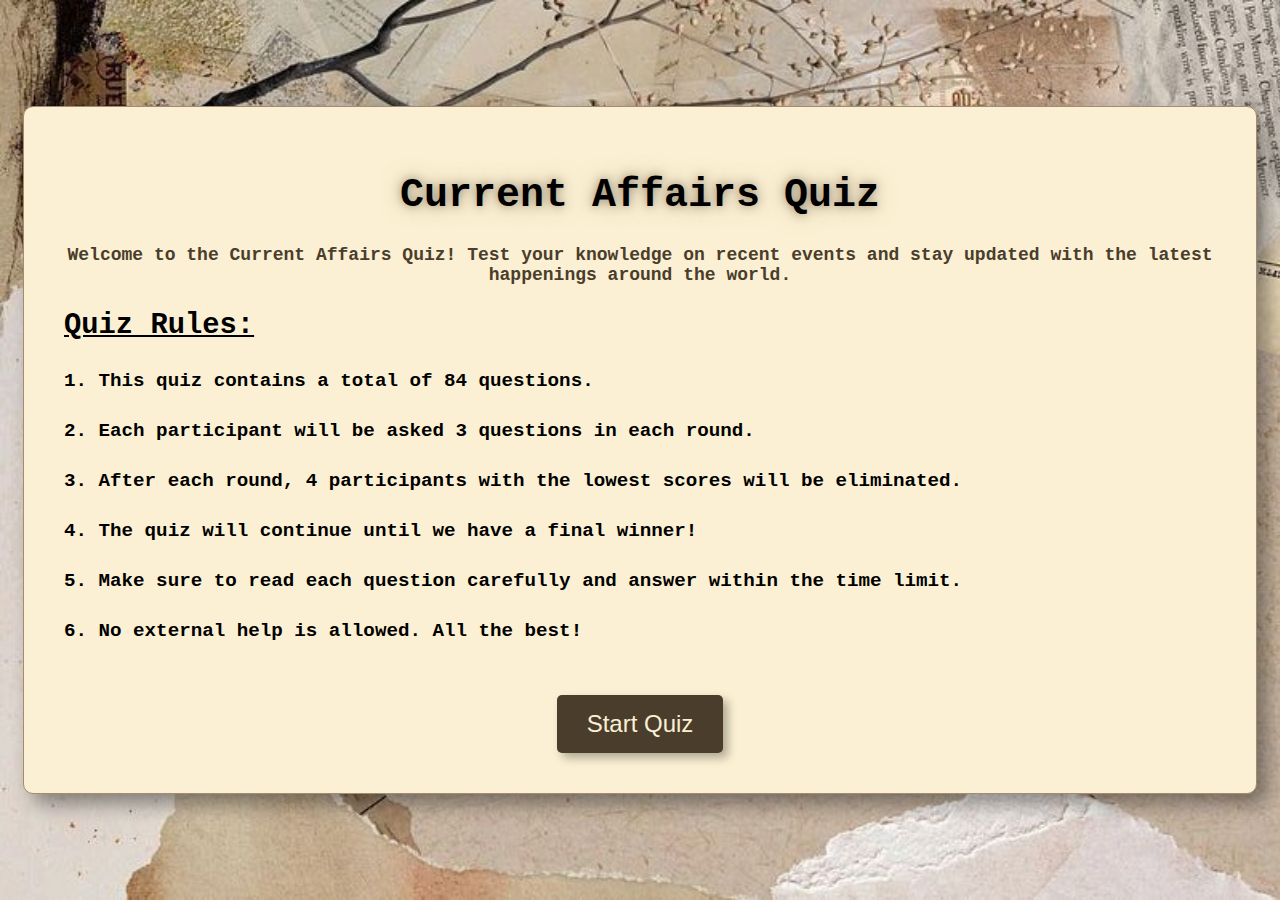
<file: index.html>
<!DOCTYPE html>
<html lang="en">
<head>
    <meta charset="UTF-8">
    <meta name="viewport" content="width=device-width, initial-scale=1.0">
    <title>Current Affairs Quiz</title>
    <style>
        /* Overall Page Styling */
        body {
            font-family: 'Courier New', Courier, monospace;
            font-weight: bold;
            display: flex;
            justify-content: center;
            align-items: center;
            min-height: 100vh;
            background-image: url(./CA.jpg);
            background-repeat: no-repeat;
            background-size: cover;
            margin: 0;
            color: #4a3d2c;
            position: relative;
        }
        
        /* Overlay and Loader Styling */
        .overlay {
            display: none;
            position: absolute;
            top: 0;
            left: 0;
            width: 100%;
            height: 100%;
            background: rgba(0, 0, 0, 0.6);
            z-index: 1;
            justify-content: center;
            align-items: center;
        }
        
        .loader {
            width: fit-content;
            font-weight: bold;
            font-family: monospace;
            font-size: 70px;
            background: linear-gradient(90deg, #250000 50%, #0000 0) right / 200% 100%;
            animation: l21 0.8s infinite linear;
        }

        .loader::before {
            content: "Loading...";
            color: #0000;
            padding: 0 5px;
            background: inherit;
            background-image: linear-gradient(90deg, #a58b6f 50%, #0000 0);
            -webkit-background-clip: text;
            background-clip: text;
        }

        @keyframes l21 {
            100% { background-position: left; }
        }

        
        /* Container Styling */
        .container {
            text-align: center;
            background-color: #fbf0d3;
            padding: 40px;
            border-radius: 10px;
            box-shadow: 10px 10px 20px rgba(0, 0, 0, 0.4);
            width: 90%;
            max-width: 1200px;
            border: 1px solid #a58b6f;
            z-index: 2;
        }
        
        /* Heading Styling */
        .container h1 {
            font-size: 2.5em;
            color: #000000;
            text-shadow: 0 4px 8px rgba(74, 61, 44, 0.3);
        }
        .container p{
            font-size: large;
            font-weight: bolder;
        }
        /* Rules Section */
        .rules {
            text-align: left;
            margin-top: 20px;
        }
        
        .rules h2 {
            color: #000000;
            font-size: 1.8em;
            text-decoration: underline;
        }
        
        .rules p {
            line-height: 1.6;
            font-size: 1.2em;
            color: #000000;
        }
        
        /* Start Button Styling */
        .start-btn {
            margin-top: 30px;
            padding: 15px 30px;
            font-size: 1.5em;
            color: #fbf0d3;
            background-color: #4a3d2c;
            border: none;
            border-radius: 5px;
            cursor: pointer;
            box-shadow: 5px 5px 10px rgba(0, 0, 0, 0.3);
            transition: background-color 0.3s ease;
        }
        
        .start-btn:hover {
            background-color: #3a3025;
        }
        
        /* Subtle Glow for the Title */
        .container h1 {
            text-shadow: 
                0 0 10px rgba(74, 61, 44, 0.5),
                0 0 20px rgba(165, 139, 111, 0.5);
        }
    </style>
</head>
<body>

<div class="overlay" id="overlay">
    <div class="loader" id="loader"></div>
</div>

<div class="container" id="content">
    <h1>Current Affairs Quiz</h1>
    <p>Welcome to the Current Affairs Quiz! Test your knowledge on recent events and stay updated with the latest happenings around the world.</p>
    
    <div class="rules">
        <h2>Quiz Rules:</h2>
        <p>1. This quiz contains a total of 84 questions.</p>
        <p>2. Each participant will be asked 3 questions in each round.</p>
        <p>3. After each round, 4 participants with the lowest scores will be eliminated.</p>
        <p>4. The quiz will continue until we have a final winner!</p>
        <p>5. Make sure to read each question carefully and answer within the time limit.</p>
        <p>6. No external help is allowed. All the best!</p>
    </div>

    <button class="start-btn" onclick="startQuiz()">Start Quiz</button>
</div>

<script>
    function startQuiz() {
        document.getElementById('overlay').style.display = 'flex';
        document.getElementById('loader').style.display = 'block';
        document.getElementById('content').style.display = 'none';

        setTimeout(() => {
            window.location.href = "quiz.html"; // Redirects to the quiz questions page
        }, 750);
    }
</script>

</body>
</html>
</file>
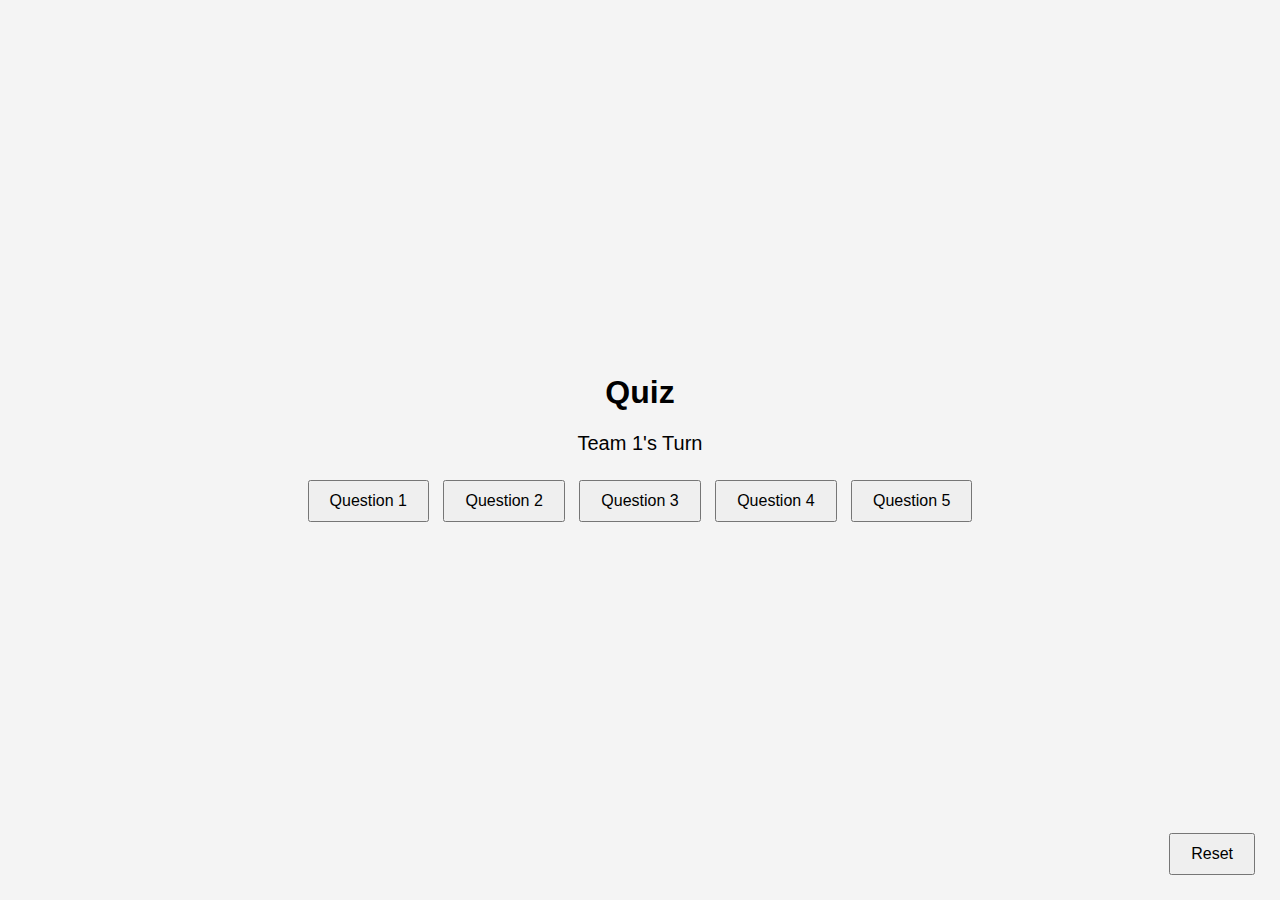
<file: quiz template.html>
<!DOCTYPE html>
<html lang="en">
<head>
    <meta charset="UTF-8">
    <meta name="viewport" content="width=device-width, initial-scale=1.0">
    <title>Current Afairs Quiz</title>
    <style>
        body {
            font-family: Arial, sans-serif;
            display: flex;
            justify-content: center;
            align-items: center;
            height: 100vh;
            background-color: #f4f4f4;
            margin: 0;
        }

        .container {
            text-align: center;
        }

        .button-container {
            margin: 20px 0;
        }

        button {
            padding: 10px 20px;
            margin: 5px;
            font-size: 16px;
        }

        .modal {
            display: none;
            position: fixed;
            z-index: 1;
            left: 0;
            top: 0;
            width: 100%;
            height: 100%;
            overflow: auto;
            background-color: rgba(0,0,0,0.4);
        }

        .modal-content {
            background-color: #fff;
            margin: 15% auto;
            padding: 20px;
            border: 1px solid #888;
            width: 300px;
            position: relative;
            text-align: center;
        }

        .close {
            color: #aaa;
            float: right;
            font-size: 28px;
            font-weight: bold;
        }

        .close:hover,
        .close:focus {
            color: black;
            text-decoration: none;
            cursor: pointer;
        }

        .timer {
            position: absolute;
            top: 10px;
            right: 20px;
            font-size: 18px;
            color: red;
        }

        .team {
            font-size: 20px;
            margin-bottom: 15px;
        }

        .correct {
            color: green;
            font-weight: bold;
            text-decoration: underline;
        }

        .incorrect {
            color: red;
            opacity: 0.6;
        }
    </style>
</head>
<body>
    <div class="container">
        <h1>Quiz</h1>
        <div class="team" id="current-team">Team 1's Turn</div>
        <div class="button-container">
            <button onclick="startQuiz(1)">Question 1</button>
            <button onclick="startQuiz(2)">Question 2</button>
            <button onclick="startQuiz(3)">Question 3</button>
            <button onclick="startQuiz(4)">Question 4</button>
            <button onclick="startQuiz(5)">Question 5</button>
        </div>
        <button id="reset-button" onclick="resetQuiz()" style="position: fixed; bottom: 20px; right: 20px;">Reset</button>
    </div>

    <div id="quiz-modal" class="modal">
        <div class="modal-content">
            <span class="close" onclick="closeModal()">&times;</span>
            <h2 id="question-title"></h2>
            <div id="timer" class="timer">00:05</div>
            <div id="options-container">
                <!-- Options will be dynamically added here -->
            </div>
        </div>
    </div>

    <script>
        const teams = ["Team 1", "Team 2", "Team 3"];
        let currentTeamIndex = 0;

        const questions = [
            { 
                question: "What is the capital of France?", 
                options: ["Berlin", "Madrid", "Paris", "Lisbon"], 
                answer: 2 
            },
            { 
                question: "Which planet is known as the Red Planet?", 
                options: ["Earth", "Mars", "Jupiter", "Saturn"], 
                answer: 1 
            },
            { 
                question: "Who wrote 'Hamlet'?", 
                options: ["Charles Dickens", "William Shakespeare", "Mark Twain", "Jane Austen"], 
                answer: 1 
            },
            { 
                question: "What is the largest ocean on Earth?", 
                options: ["Atlantic", "Indian", "Pacific", "Arctic"], 
                answer: 2 
            },
            { 
                question: "In which year did World War II end?", 
                options: ["1945", "1939", "1918", "1965"], 
                answer: 0 
            }
        ];

        let timer;
        let timeLeft = 5;

        window.onload = function() {
            const disabledButtons = JSON.parse(localStorage.getItem('disabledButtons')) || [];
            disabledButtons.forEach(buttonNumber => disableButton(buttonNumber));
            updateTeamDisplay();
        };

        function startQuiz(questionNumber) {
            disableButton(questionNumber);

            const question = questions[questionNumber - 1];
            document.getElementById('question-title').innerText = question.question;

            const optionsContainer = document.getElementById('options-container');
            optionsContainer.innerHTML = ""; // Clear previous options

            question.options.forEach((option, index) => {
                const optionElement = document.createElement('button');
                optionElement.innerText = option;
                optionElement.onclick = () => checkAnswer(index, question.answer, optionElement);
                optionsContainer.appendChild(optionElement);
            });

            document.getElementById('quiz-modal').style.display = 'block';

            timeLeft = 5;
            updateTimer();
            timer = setInterval(updateTimer, 1000);
        }

        function disableButton(questionNumber) {
            const button = document.querySelector(`button[onclick="startQuiz(${questionNumber})"]`);
            button.disabled = true;
            button.style.opacity = 0.5;

            const disabledButtons = JSON.parse(localStorage.getItem('disabledButtons')) || [];
            if (!disabledButtons.includes(questionNumber)) {
                disabledButtons.push(questionNumber);
                localStorage.setItem('disabledButtons', JSON.stringify(disabledButtons));
            }
        }

        function updateTimer() {
            const minutes = Math.floor(timeLeft / 60);
            const seconds = timeLeft % 60;
            document.getElementById('timer').innerText = `${String(minutes).padStart(2, '0')}:${String(seconds).padStart(2, '0')}`;
            timeLeft--;

            if (timeLeft < 0) {
                clearInterval(timer);
                setTimeout(() => {
                    showCorrectAnswer();
                    rotateTeam();
                }, 1000);
            }
        }

        function checkAnswer(selectedIndex, correctIndex) {
            const options = document.querySelectorAll("#options-container button");
            options.forEach((option, index) => {
                if (index === correctIndex) {
                    option.classList.add('correct');
                } else {
                    option.classList.add('incorrect');
                }
            });
            rotateTeam();
        }

        function showCorrectAnswer() {
            const questionTitle = document.getElementById('question-title').innerText;
            const questionIndex = questions.findIndex(q => q.question === questionTitle);
            const correctIndex = questions[questionIndex].answer;
            checkAnswer(-1, correctIndex);
        }

        function rotateTeam() {
            currentTeamIndex = (currentTeamIndex + 1) % teams.length;
            updateTeamDisplay();
        }

        function updateTeamDisplay() {
            document.getElementById("current-team").innerText = `${teams[currentTeamIndex]}'s Turn`;
        }

        function closeModal() {
            document.getElementById('quiz-modal').style.display = 'none';
            clearInterval(timer);
        }

        function resetQuiz() {
            const buttons = document.querySelectorAll('.button-container button');
            buttons.forEach(button => {
                button.disabled = false;
                button.style.opacity = 1;
            });
            localStorage.removeItem('disabledButtons');
            currentTeamIndex = 0;
            updateTeamDisplay();
        }
    </script>
</body>
</html>
</file>
